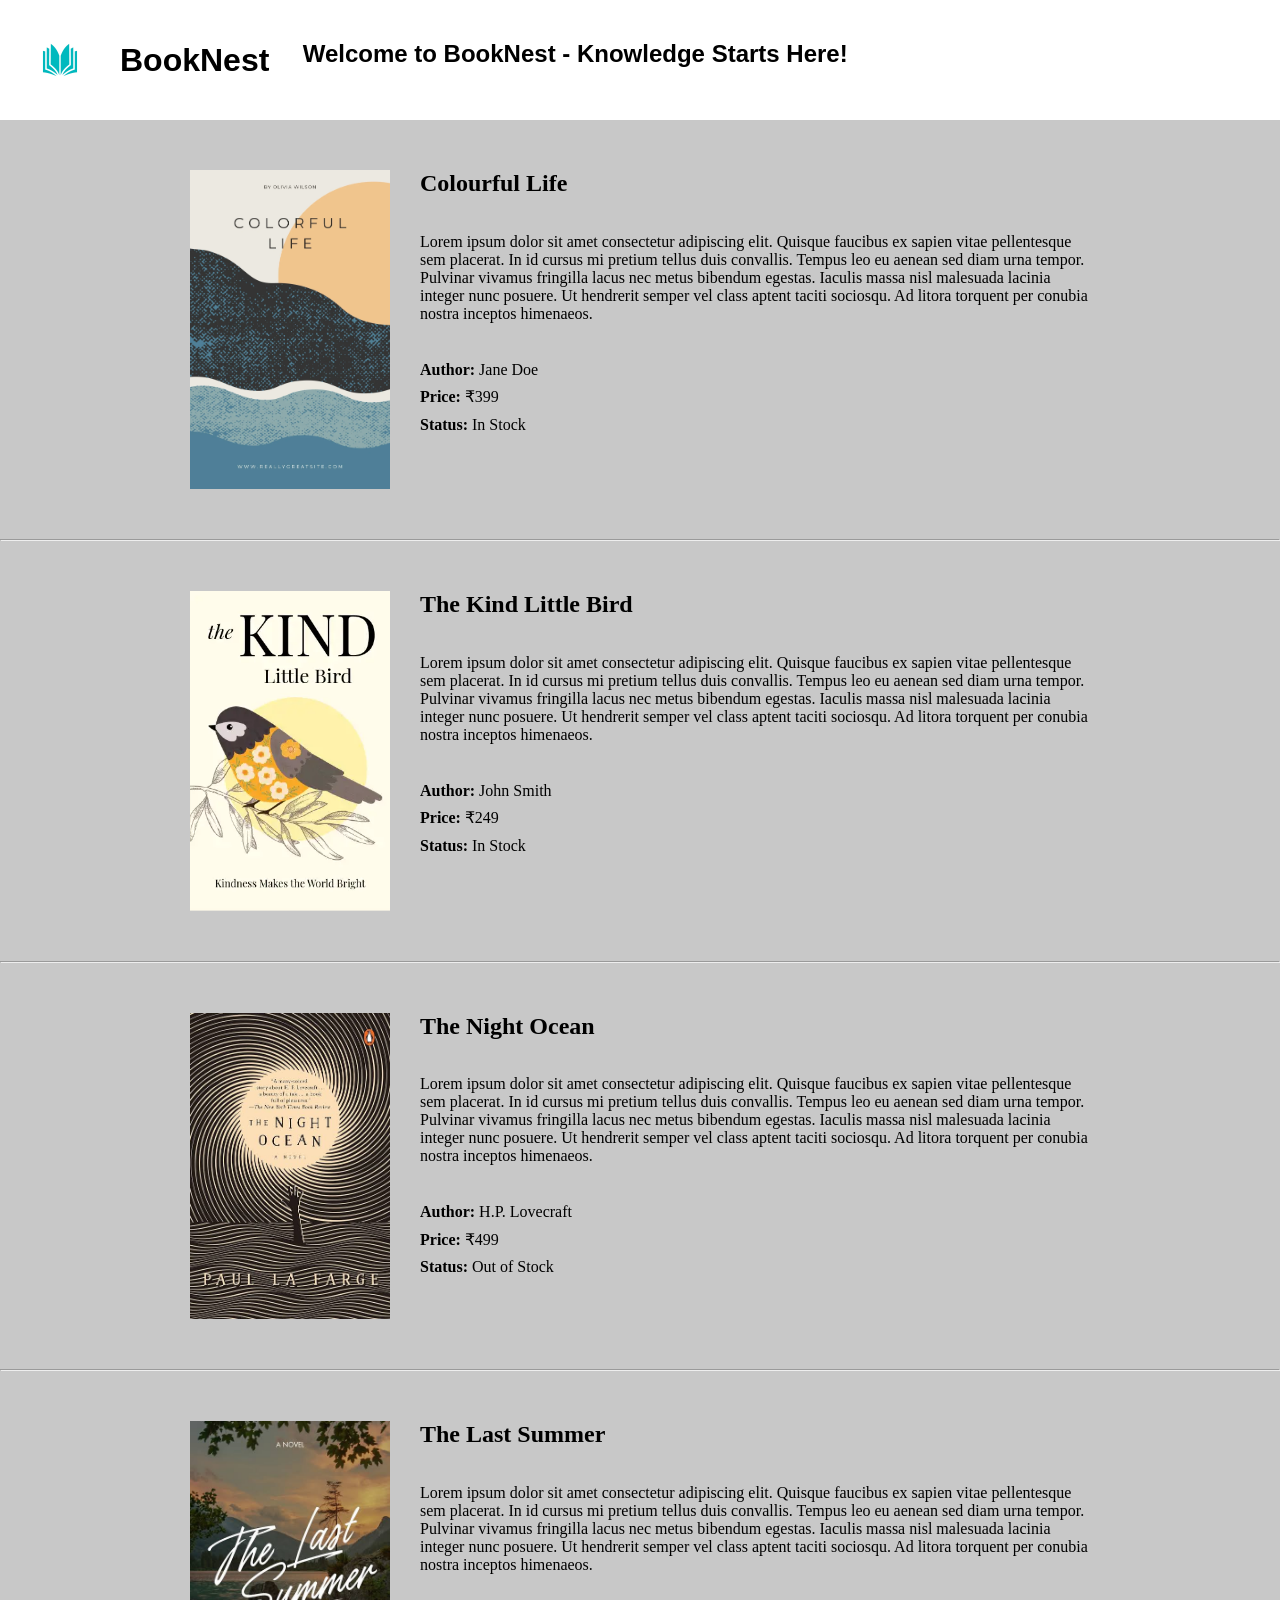
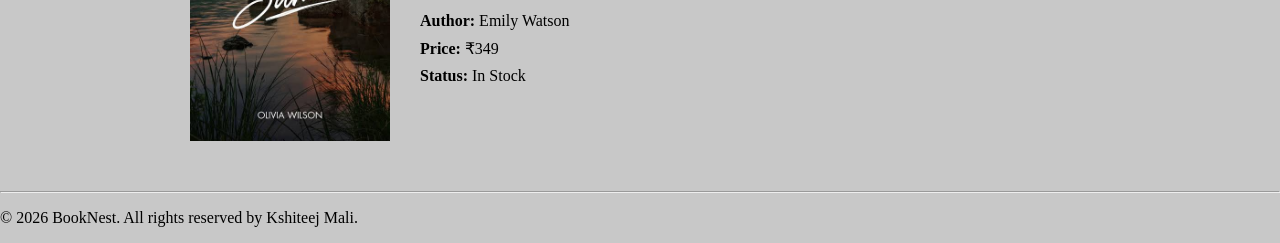
<file: index.html>
<!DOCTYPE html>
<html>
    <head>
        <meta charset="UTF-8">
        <meta name="author" content="Kshiteej Mali">
        <link rel="stylesheet" href="styles.css">
        <link rel="icon" href="logo.jpg">
    </head>
    <body>
        <!-- Copyright (c) 2026 Kshiteej Mali - Header Section -->
        <div id="headerContent">
            <img src="logo.jpg" id="logo">
            <div class="header-text">
                <!-- Copyright (c) 2026 Kshiteej Mali - Header Title -->
                <h1>BookNest</h1>
                <h2>&nbsp; &nbsp; &nbsp;Welcome to BookNest - Knowledge Starts Here!</h2>
            </div>
        </div>
        
        <!-- Copyright (c) 2026 Kshiteej Mali - Product 1: Colourful Life -->
        <div class="Products">
            <img src="book1.png" id="book1">
            <div class="product-info">
                <h2>Colourful Life</h2>
                <p>Lorem ipsum dolor sit amet consectetur adipiscing elit. Quisque faucibus ex sapien vitae pellentesque sem placerat. In id cursus mi pretium tellus duis convallis. Tempus leo eu aenean sed diam urna tempor. Pulvinar vivamus fringilla lacus nec metus bibendum egestas. Iaculis massa nisl malesuada lacinia integer nunc posuere. Ut hendrerit semper vel class aptent taciti sociosqu. Ad litora torquent per conubia nostra inceptos himenaeos.</p>
                <!-- Copyright (c) 2026 Kshiteej Mali - Book 1 Details -->
                <div class="book-details">
                    <p><strong>Author:</strong> Jane Doe</p>
                    <p><strong>Price:</strong> ₹399</p>
                    <p><strong>Status:</strong> In Stock</p>
                </div>
            </div>
        </div>
        <hr>

        <!-- Copyright (c) 2026 Kshiteej Mali - Product 2: The Kind Little Bird -->
        <div class="Products">
            <img src="book2.png" id="book2">
            <div class="product-info">
                <h2>The Kind Little Bird</h2>
                <p>Lorem ipsum dolor sit amet consectetur adipiscing elit. Quisque faucibus ex sapien vitae pellentesque sem placerat. In id cursus mi pretium tellus duis convallis. Tempus leo eu aenean sed diam urna tempor. Pulvinar vivamus fringilla lacus nec metus bibendum egestas. Iaculis massa nisl malesuada lacinia integer nunc posuere. Ut hendrerit semper vel class aptent taciti sociosqu. Ad litora torquent per conubia nostra inceptos himenaeos.</p>
                <!-- Copyright (c) 2026 Kshiteej Mali - Book 2 Details -->
                <div class="book-details">
                    <p><strong>Author:</strong> John Smith</p>
                    <p><strong>Price:</strong> ₹249</p>
                    <p><strong>Status:</strong> In Stock</p>
                </div>
            </div>
        </div>
        <hr>

        <!-- Copyright (c) 2026 Kshiteej Mali - Product 3: The Night Ocean -->
        <div class="Products">
            <img src="book3.png" id="book3">
            <div class="product-info">
                <h2>The Night Ocean</h2>
                <p>Lorem ipsum dolor sit amet consectetur adipiscing elit. Quisque faucibus ex sapien vitae pellentesque sem placerat. In id cursus mi pretium tellus duis convallis. Tempus leo eu aenean sed diam urna tempor. Pulvinar vivamus fringilla lacus nec metus bibendum egestas. Iaculis massa nisl malesuada lacinia integer nunc posuere. Ut hendrerit semper vel class aptent taciti sociosqu. Ad litora torquent per conubia nostra inceptos himenaeos.</p>
                <!-- Copyright (c) 2026 Kshiteej Mali - Book 3 Details -->
                <div class="book-details">
                    <p><strong>Author:</strong> H.P. Lovecraft</p>
                    <p><strong>Price:</strong> ₹499</p>
                    <p><strong>Status:</strong> Out of Stock</p>
                </div>
            </div>
        </div>
        <hr>

        <!-- Copyright (c) 2026 Kshiteej Mali - Product 4: The Last Summer -->
        <div class="Products">
            <img src="book4.png" id="book4">
            <div class="product-info">
                <h2>The Last Summer</h2>
                <p>Lorem ipsum dolor sit amet consectetur adipiscing elit. Quisque faucibus ex sapien vitae pellentesque sem placerat. In id cursus mi pretium tellus duis convallis. Tempus leo eu aenean sed diam urna tempor. Pulvinar vivamus fringilla lacus nec metus bibendum egestas. Iaculis massa nisl malesuada lacinia integer nunc posuere. Ut hendrerit semper vel class aptent taciti sociosqu. Ad litora torquent per conubia nostra inceptos himenaeos.</p>
                <!-- Copyright (c) 2026 Kshiteej Mali - Book 4 Details -->
                <div class="book-details">
                    <p><strong>Author:</strong> Emily Watson</p>
                    <p><strong>Price:</strong> ₹349</p>
                    <p><strong>Status:</strong> In Stock</p>
                </div>
            </div>
        </div>
        <hr>

        <div id="copyright">
            <!-- Copyright (c) 2026 Kshiteej Mali -->
            <p>&copy; 2026 BookNest. All rights reserved by Kshiteej Mali.</p>
        </div>
    </body>
</html>
</file>
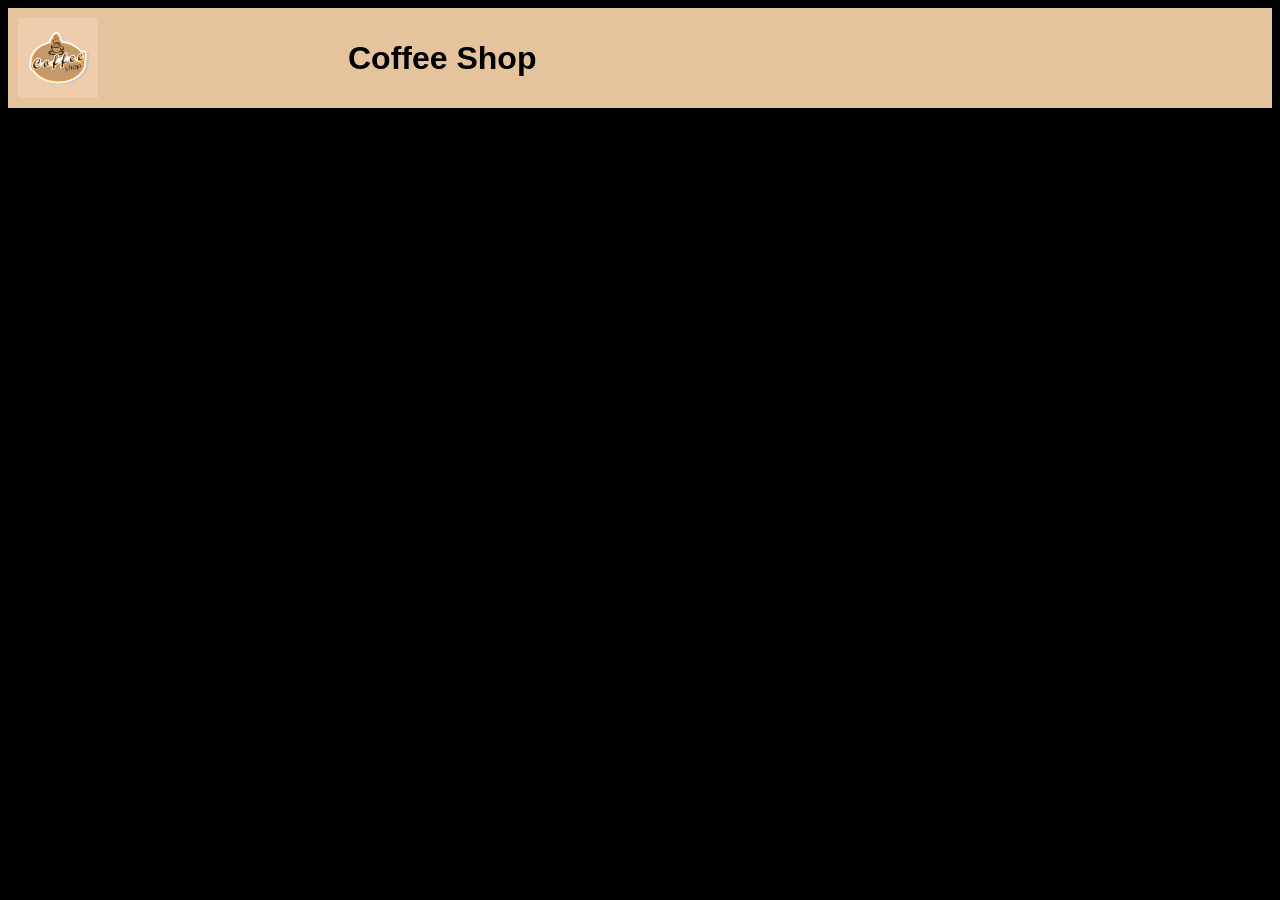
<file: CoffeeShop/index.html>
<!DOCTYPE html>
<html>
    <head>
        <meta charset="UTF-8">
        <link rel="stylesheet" href="styles.css">
        <title>CoffeeShop Website</title>
        <link rel="icon" href="logo.jpg">
    </head>
    <body>
        <div class="topBar">
            <img class="logo" src="logo.jpg" alt="Placeholder Coffee Shop logo">
            <h1>Coffee Shop</h1>
        </div>

    </body>
</html>
</file>
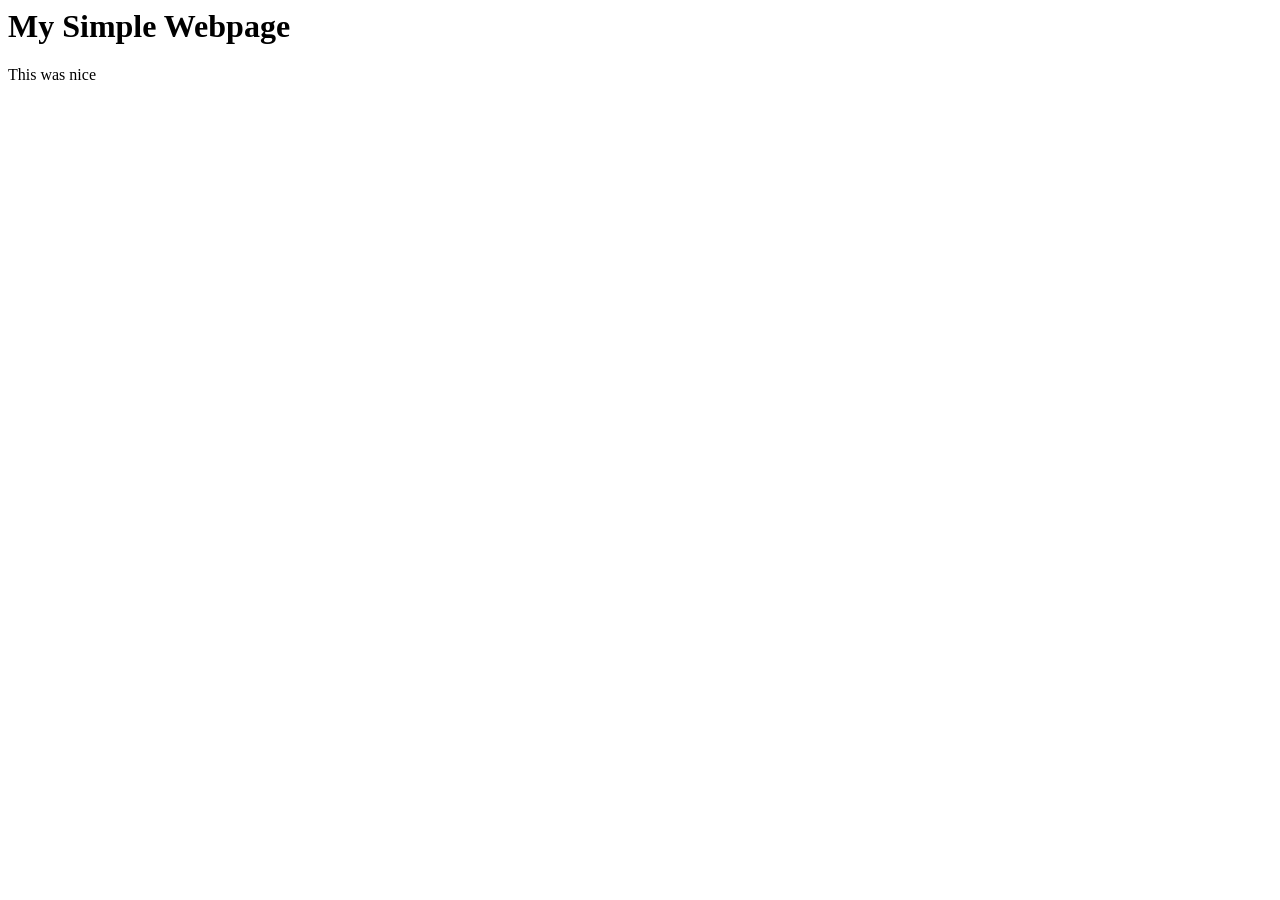
<file: CSS/index.html>
<html>
    <head>
        <meta charset="UTF-8">
        <meta name="Author" content="Kshiteej Mali">
        <title>Simple Webpage</title>
    </head>
    <body>
        <h1>My Simple Webpage</h1>
    </body>
</html>

This was nice
</file>
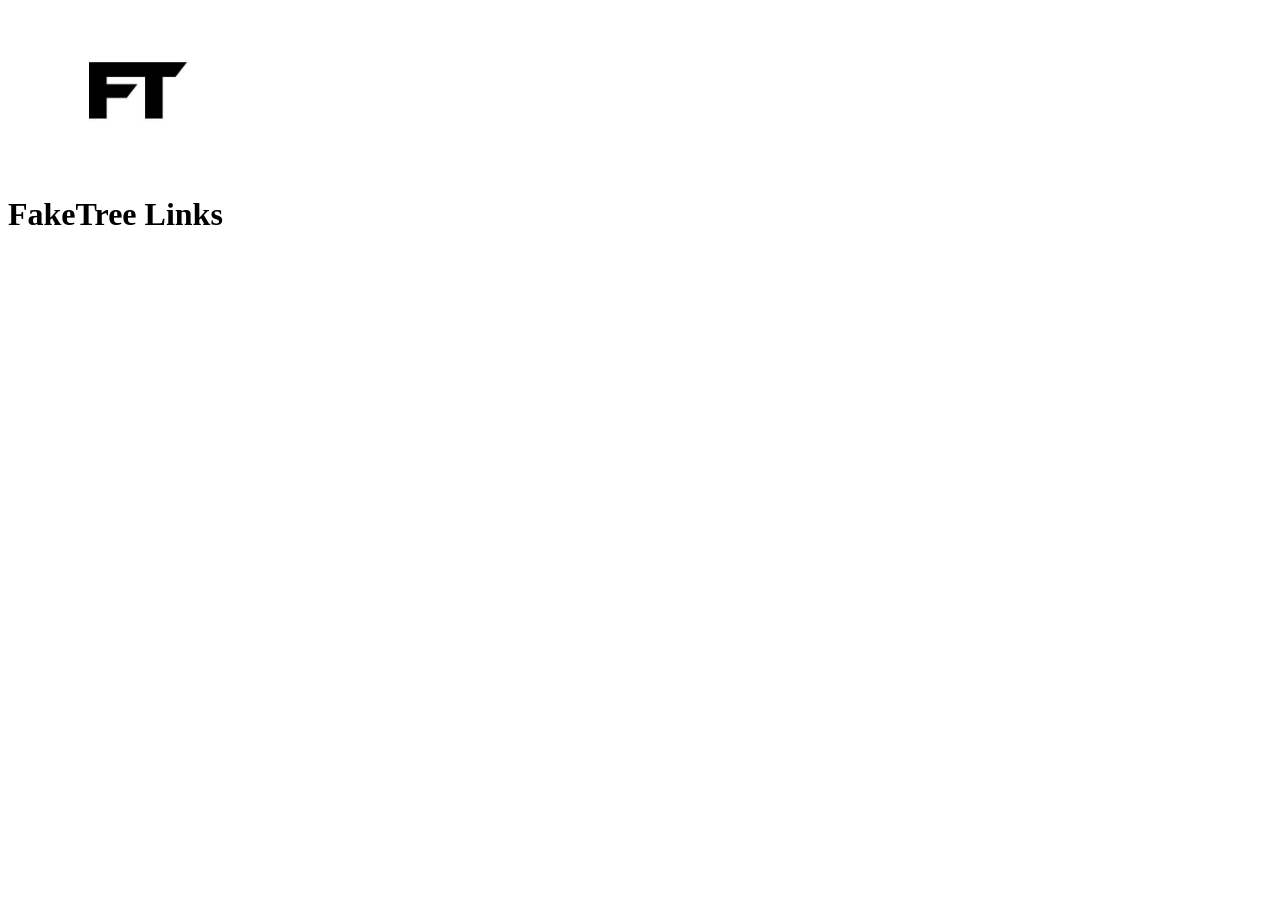
<file: Lesson2/index.html>
<html>
    <head>
        <meta charset="UTF-8">
        <meta name="author" content="Kshiteej Mali">
        <title>LinkTree (But Simple)</title>
        <link rel="icon" href="images.png">
        <link rel="stylesheet" href="styles.css">
    </head>
    <body>
        <div class="topBar">
            <img src="images.png" class="logoTop">
            <h1>FakeTree Links </h1>
        </div>
    </body>
</html>
</file>
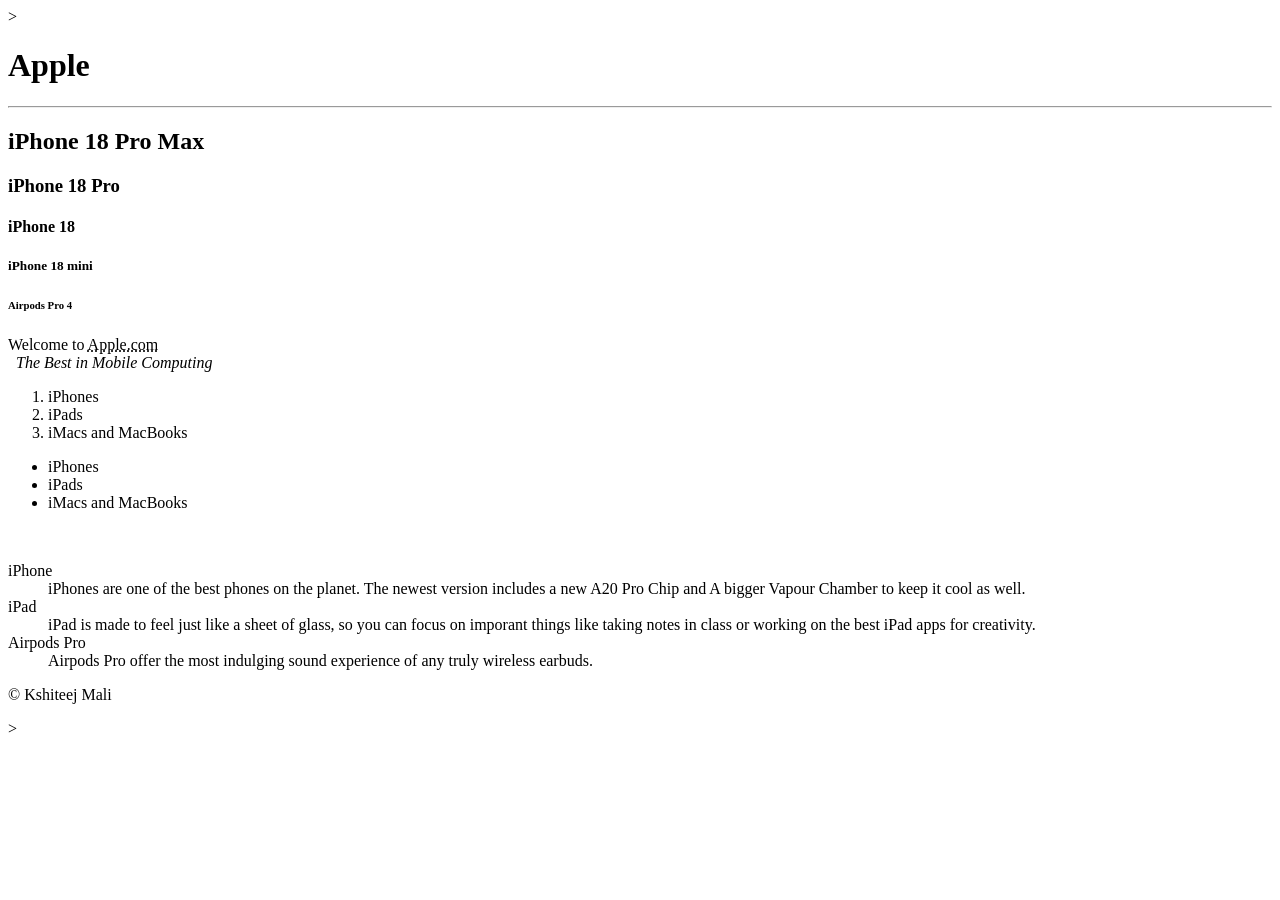
<file: Lesson1/web1.html>
<!DOCTYPE html>
<html lang="en"> 

    <head> 
        <meta charset="UTF-8">
        <meta name="author" content="Kshiteej"> 
        <title>Apple</title>
        <link rel="icon" href="/Lesson1/images.png">   
        <link rel="stylesheet" href="styles.css" > <!-- Relative Referencing for using files-->>
    </head>

    <body>
        <h1>Apple</h1>
        <hr>
        <h2>iPhone 18 Pro Max</h2>
        <h3>iPhone 18 Pro</h3>
        <h4>iPhone 18</h4>
        <h5>iPhone 18 mini</h5>
        <h6>Airpods Pro 4</h6>
        <p>Welcome to <abbr title="apple.com">Apple.com</abbr>
            <br> <em> &nbsp; The Best in Mobile Computing </em>
            <ol>
                <li>iPhones</li>
                <li>iPads</li>
                <li>iMacs and MacBooks</li>
            </ol>
            <ul>
                <li>iPhones</li>
                <li>iPads</li>
                <li>iMacs and MacBooks</li>
            </ul>
            <br>
            <dl>
                <dt>iPhone</dt>
                <dd>iPhones are one of the best phones on the planet. The newest version includes a new A20 Pro Chip and A bigger Vapour Chamber to keep it cool as well.</dd>
                
                <dt>iPad</dt>
                <dd>iPad is made to feel just like a sheet of glass, so you can focus on imporant things like taking notes in class or working on the best iPad apps for creativity.</dd>
                
                <dt>Airpods Pro</dt>
                <dd>Airpods Pro offer the most indulging sound experience of any truly wireless earbuds.</dd>
            </dl>
        </p>
    </body>
    <footer><p>&copy Kshiteej Mali</p></footer>     <!-- This is Kshiteej's Copyright-->>
</html>
</file>
<file: styles.css>
/* Copyright (c) 2026 Kshiteej Mali. All rights reserved. */
#headerContent {
    background-color: rgb(255,255,255);
    color: black;
    display: flex;
    align-items: center;
    padding: 20px;
    margin: 0;
    font-family: Arial, Helvetica, sans-serif;
}


#logo {
    width: 80px;
    height: auto;
    margin-right: 20px;
}

body {
    color: black;
    background-color: rgb(200, 200, 200);
    font-family: 'Times New Roman', Times, serif;
    margin: 0;
    padding: 0;
}

.Products {
    display: flex;
    align-items: flex-start;
    gap: 30px;
    max-width: 900px;
    margin: 30px auto;
    padding: 20px;
}

#book1, #book2, #book3, #book4 {
    width: 200px;
    height: auto;
    flex-shrink: 0;
}

.product-info {
    display: flex;
    flex-direction: column;
}

.product-info h2 {
    margin-top: 0;
}

.book-details {
    margin-top: 15px;
    font-size: 16px;
    line-height: 1.4;
}

.book-details p {
    margin: 5px 0;
}
.header-text {
    display: flex;
    flex-direction: row;
}
</file>
<file: CoffeeShop/styles.css>
.logo {
    width: 80px;
    height: auto;
}

.topBar {
    display: flex;
    padding: 10px;
    margin:0;
    gap: 250px;
    align-items: center;
    align-content: center;
    background-color: #E5C39C;
    font-family: Impact, Haettenschweiler, 'Arial Narrow Bold', sans-serif;
}

body {
    background-color: black;
}
</file>
<file: Lesson2/styles.css>
#topBar {
    display: flex;
    align-items: center;
    align-self: center;
}

.logoTop {
    width: 250px;
    height: auto;
}
</file>
<file: Lesson1/styles.css>

</file>
